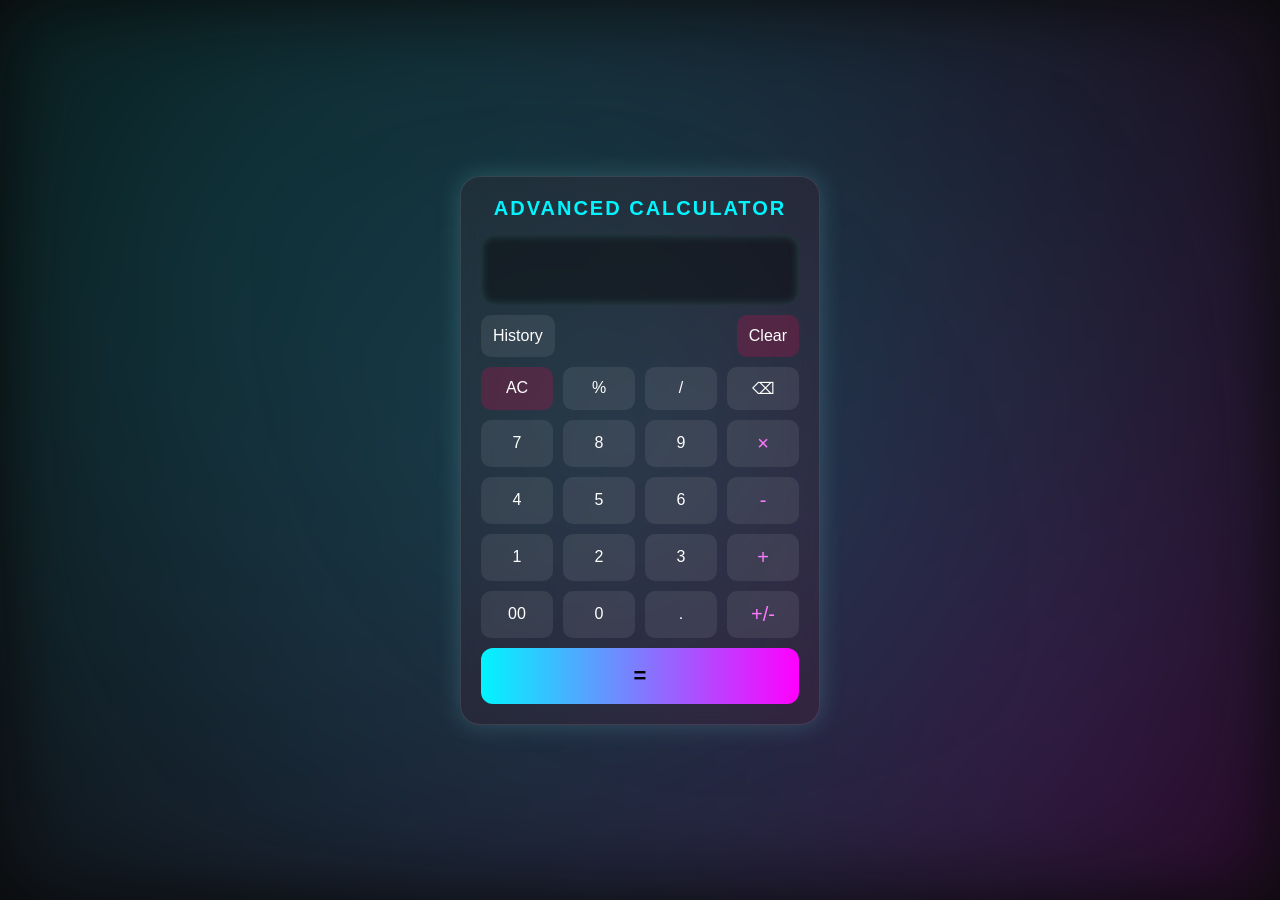
<file: Task1-Advance-Calculator/index.html>
<!DOCTYPE html>
<html lang="en">

<head>
    <meta charset="UTF-8">
    <meta name="viewport" content="width=device-width, initial-scale=1.0">
    <title>Codebase:- Calculator</title>
    <link rel="stylesheet" href="style.css">
</head>

<body>

<div class="bg"></div>

<div class="calculator">

    <h1>ADVANCED CALCULATOR</h1>

    <input type="text" class="input calculation_area" readonly>

    <div class="history-controls">
        <button class="btn small" onclick="toggleHistory()">History</button>
        <button class="btn small danger" onclick="clearHistory()">Clear</button>
    </div>

    <div class="history" id="historyBox">
        <ul class="history-list"></ul>
    </div>

    <div class="grid">

        <button class="btn danger" onclick="clearValue()">AC</button>
        <button class="btn" onclick="percentage()">%</button>
        <button class="btn" onclick="showValue('/')">/</button>
        <button class="btn" onclick="backspace()">⌫</button>

        <button class="btn" onclick="showValue('7')">7</button>
        <button class="btn" onclick="showValue('8')">8</button>
        <button class="btn" onclick="showValue('9')">9</button>
        <button class="btn op" onclick="showValue('*')">×</button>

        <button class="btn" onclick="showValue('4')">4</button>
        <button class="btn" onclick="showValue('5')">5</button>
        <button class="btn" onclick="showValue('6')">6</button>
        <button class="btn op" onclick="showValue('-')">-</button>

        <button class="btn" onclick="showValue('1')">1</button>
        <button class="btn" onclick="showValue('2')">2</button>
        <button class="btn" onclick="showValue('3')">3</button>
        <button class="btn op" onclick="showValue('+')">+</button>

        <button class="btn" onclick="showValue('00')">00</button>
        <button class="btn" onclick="showValue('0')">0</button>
        <button class="btn" onclick="showValue('.')">.</button>
        <button class="btn op" onclick="toggleSign()">+/-</button>

        <button class="equal" onclick="calculate()">=</button>

    </div>
</div>

<script src="script.js"></script>
</body>

</html>
</file>
<file: Task1-Advance-Calculator/style.css>
* {
    margin: 0;
    padding: 0;
    box-sizing: border-box;
    font-family: 'Segoe UI', sans-serif;
}

body {
    height: 100vh;
    display: flex;
    justify-content: center;
    align-items: center;
    background: #0a0a0a;
    overflow: hidden;
}

/* animated neon background */
.bg {
    position: absolute;
    width: 100%;
    height: 100%;
    background: radial-gradient(circle at 20% 20%, #01898e33, transparent),
                radial-gradient(circle at 80% 80%, #d001d033, transparent),
                radial-gradient(circle at 50% 50%, #07f5d133, transparent);
    filter: blur(40px);
    z-index: -1;
}

.calculator {
    width: 360px;
    padding: 20px;
    border-radius: 20px;
    background: rgba(250, 3, 3, 0.05);
    backdrop-filter: blur(15px);
    box-shadow: 0 0 25px rgba(137, 247, 247, 0.2);
    border: 1px solid rgba(255,255,255,0.1);
    color: white;
    text-align: center;
}

h1 {
    margin-bottom: 15px;
    font-size: 20px;
    letter-spacing: 2px;
    color: #00f5ff;
}

.input {
    width: 100%;
    height: 70px;
    border: none;
    outline: none;
    border-radius: 12px;
    text-align: right;
    font-size: 28px;
    padding: 10px;
    color: #00f5ff;
    background: rgba(0,0,0,0.4);
    box-shadow: inset 0 0 10px rgba(134, 252, 246, 0.2);
    margin-bottom: 10px;
}

.history-controls {
    display: flex;
    justify-content: space-between;
    margin-bottom: 10px;
}

.btn {
    padding: 12px;
    border: none;
    border-radius: 10px;
    cursor: pointer;
    background: rgba(255,255,255,0.08);
    color: white;
    font-size: 16px;
    transition: 0.2s;
}

.btn:hover {
    transform: scale(1.05);
    box-shadow: 0 0 10px #00f5ff;
}

.danger {
    background: rgba(255, 0, 80, 0.2);
}

.op {
    color: #fe79fe;
    font-size: 20px
}

.equal {
    grid-column: span 4;
    padding: 15px;
    background: linear-gradient(90deg, #00f5ff, #ff00ff);
    border-radius: 12px;
    font-size: 22px;
    cursor: pointer;
    border: none;
    color: black;
    font-weight: bold;
    transition: 0.3s;
}

.equal:hover {
    transform: scale(1.03);
    box-shadow: 0 0 10px #00f5ff;
}

.grid {
    display: grid;
    grid-template-columns: repeat(4, 1fr);
    gap: 10px;
}

.history {
    display: none;
    max-height: 100px;
    overflow-y: auto;
    margin-bottom: 10px;
    text-align: left;
}

.history-list {
    opacity: 0.9;
    font-size: 12px;
    list-style-type: disc;  
    padding-left: 20px;    
    margin: 0;
    text-align: left;
    color: #00f5ff;         
}

.history-list li {
    margin-bottom: 6px;
    font-size: 13px;
    opacity: 0.9;
}

@media (min-width: 0px) and (max-width: 480px) {

    .calculator {
        width: 80%;
        padding: 15px;
        border-radius: 15px;
    }

    h1 {
        font-size: 16px;
    }

    .input {
        height: 60px;
        font-size: 22px;
        padding: 8px;
    }

    .grid {
        gap: 8px;
    }

    .btn {
        padding: 10px;
        font-size: 14px;
        border-radius: 8px;
    }

    .equal {
        font-size: 18px;
        padding: 12px;
    }

    .history-controls {
        flex-direction: column;
        gap: 8px;
    }

    .btn.small {
        width: 100%;
    }
}
</file>
